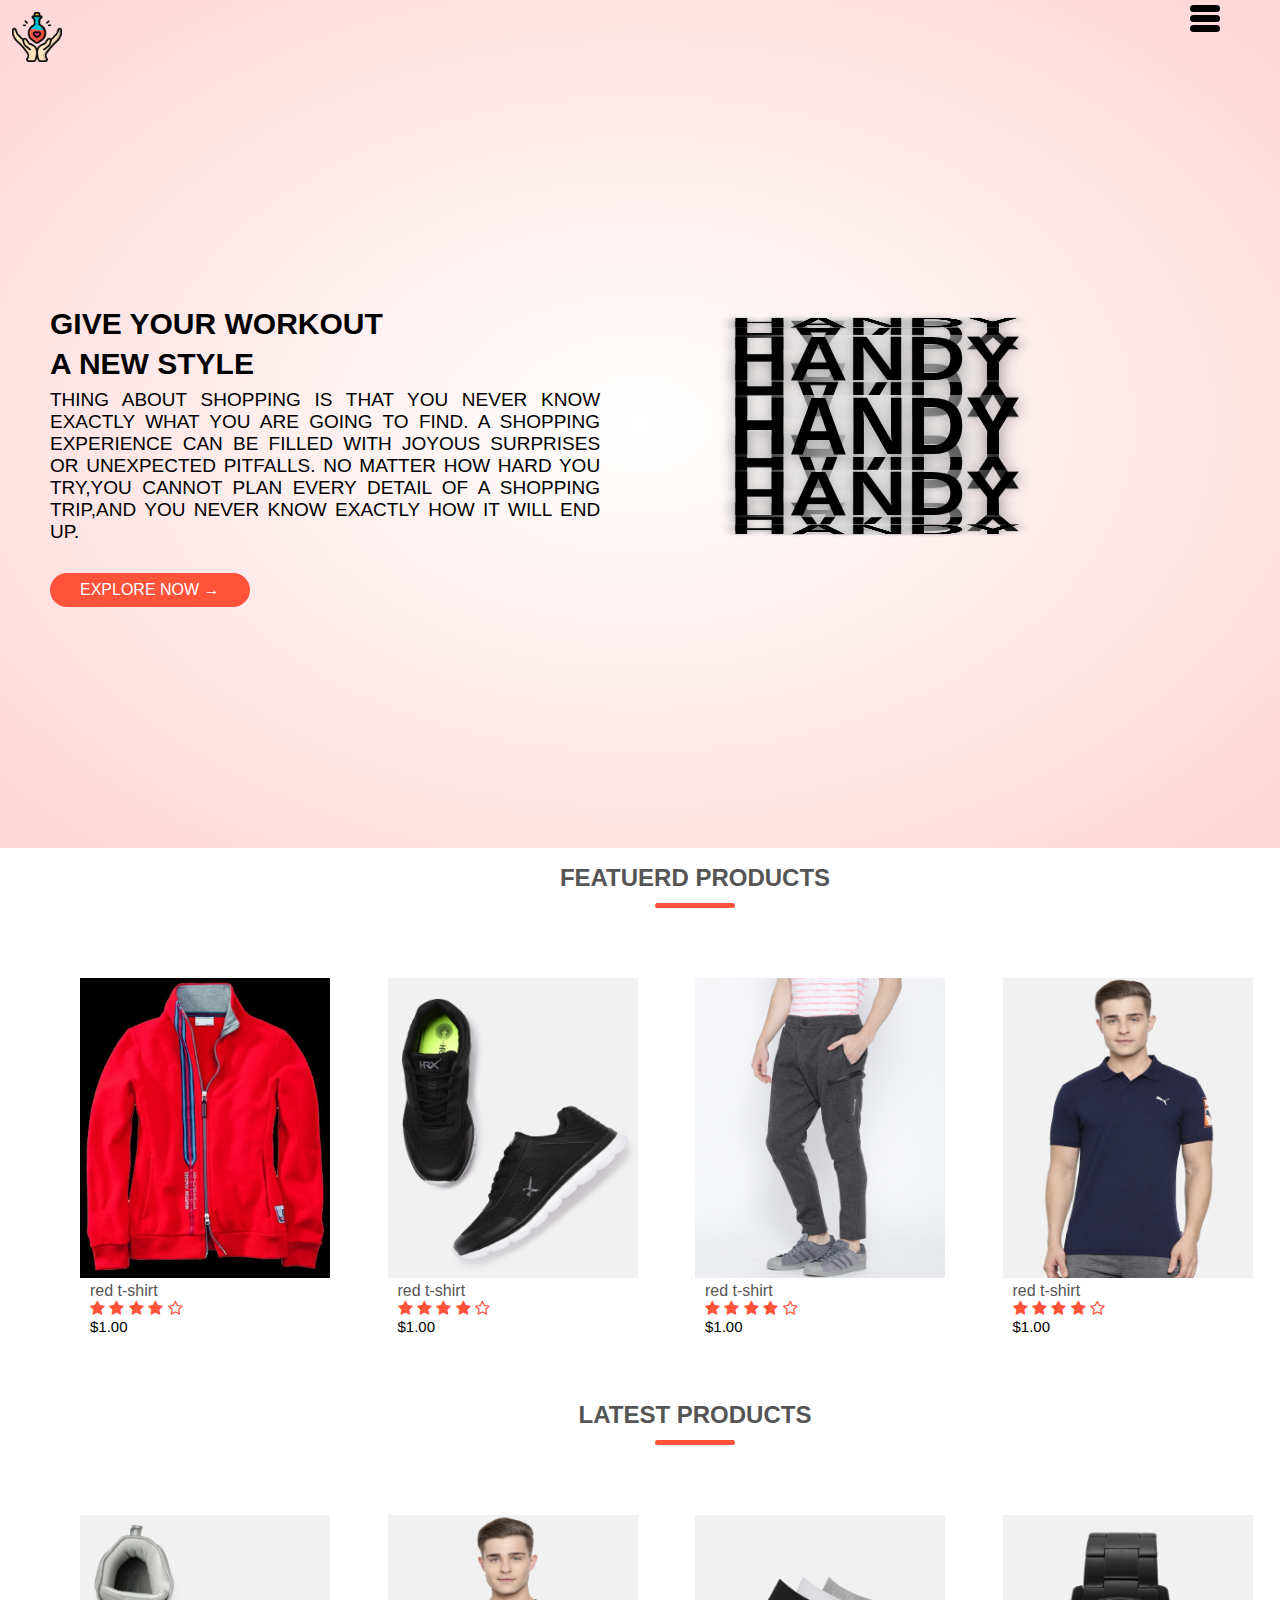
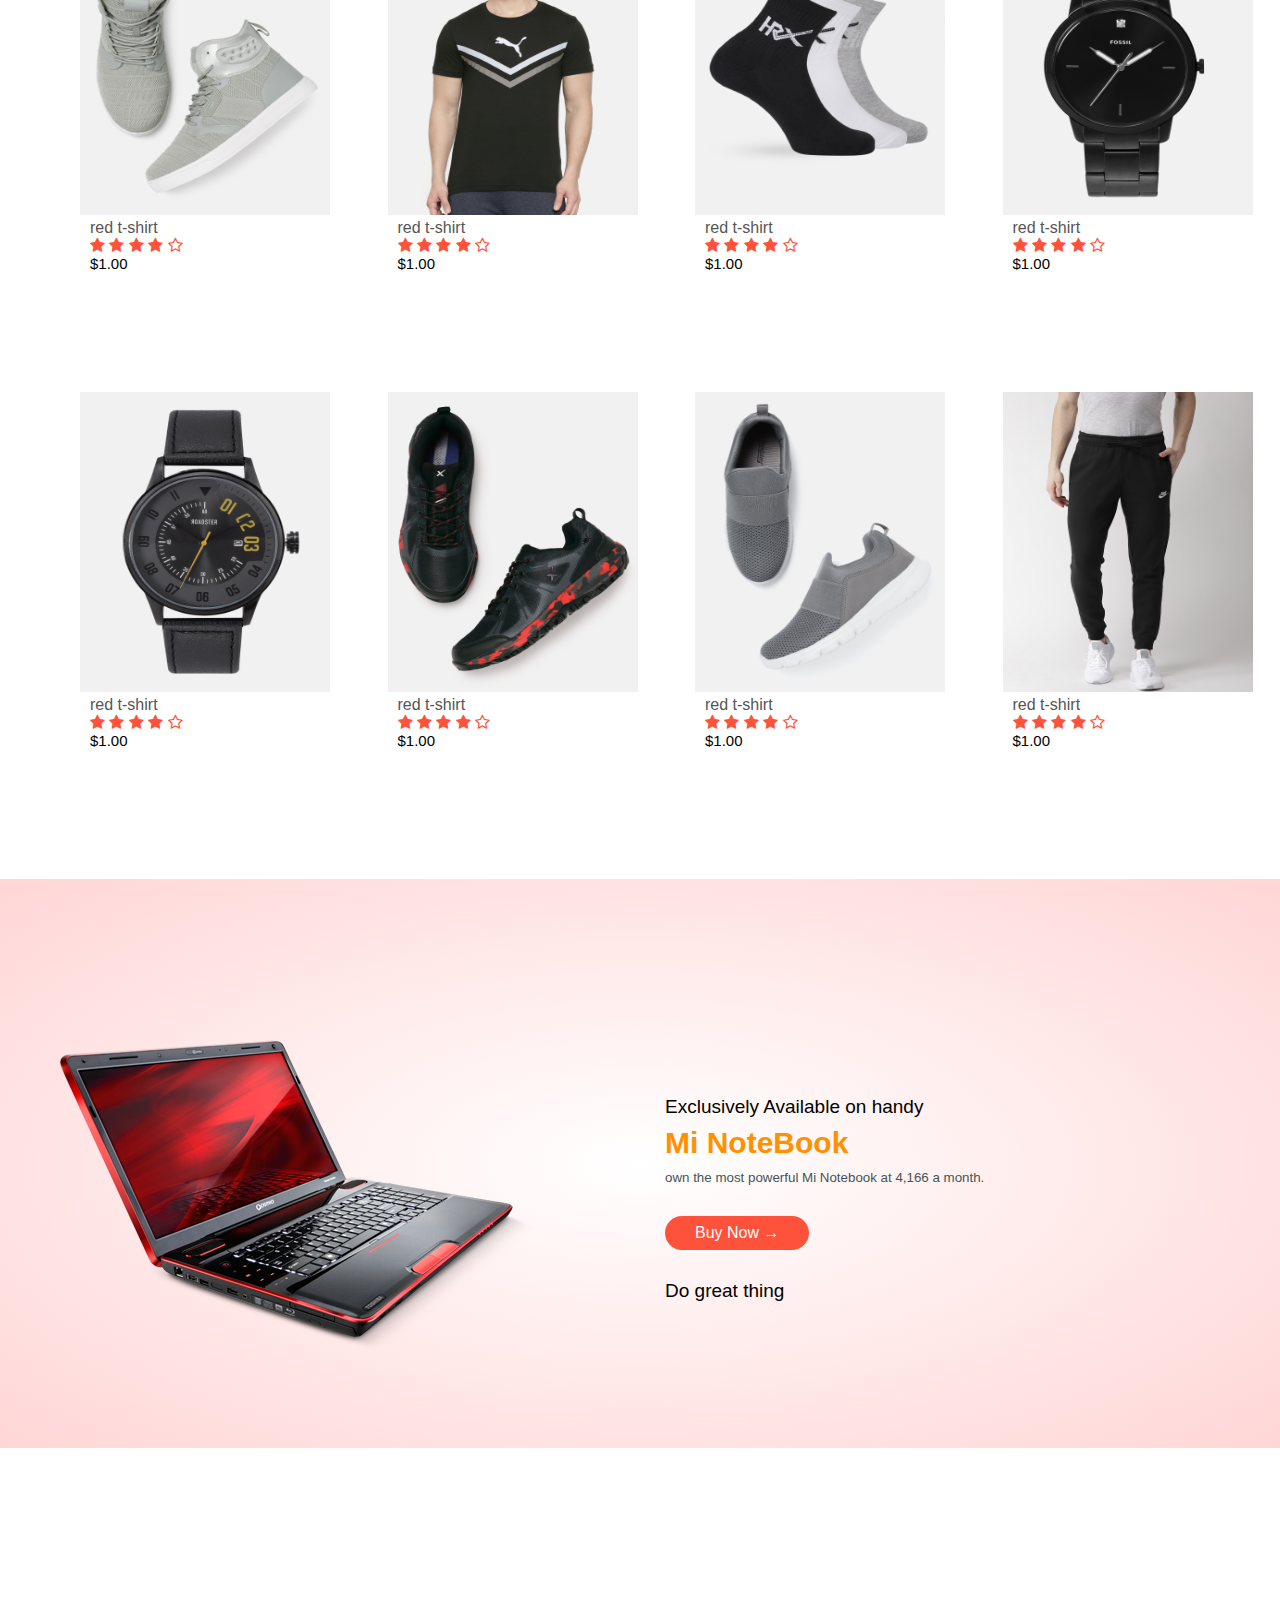
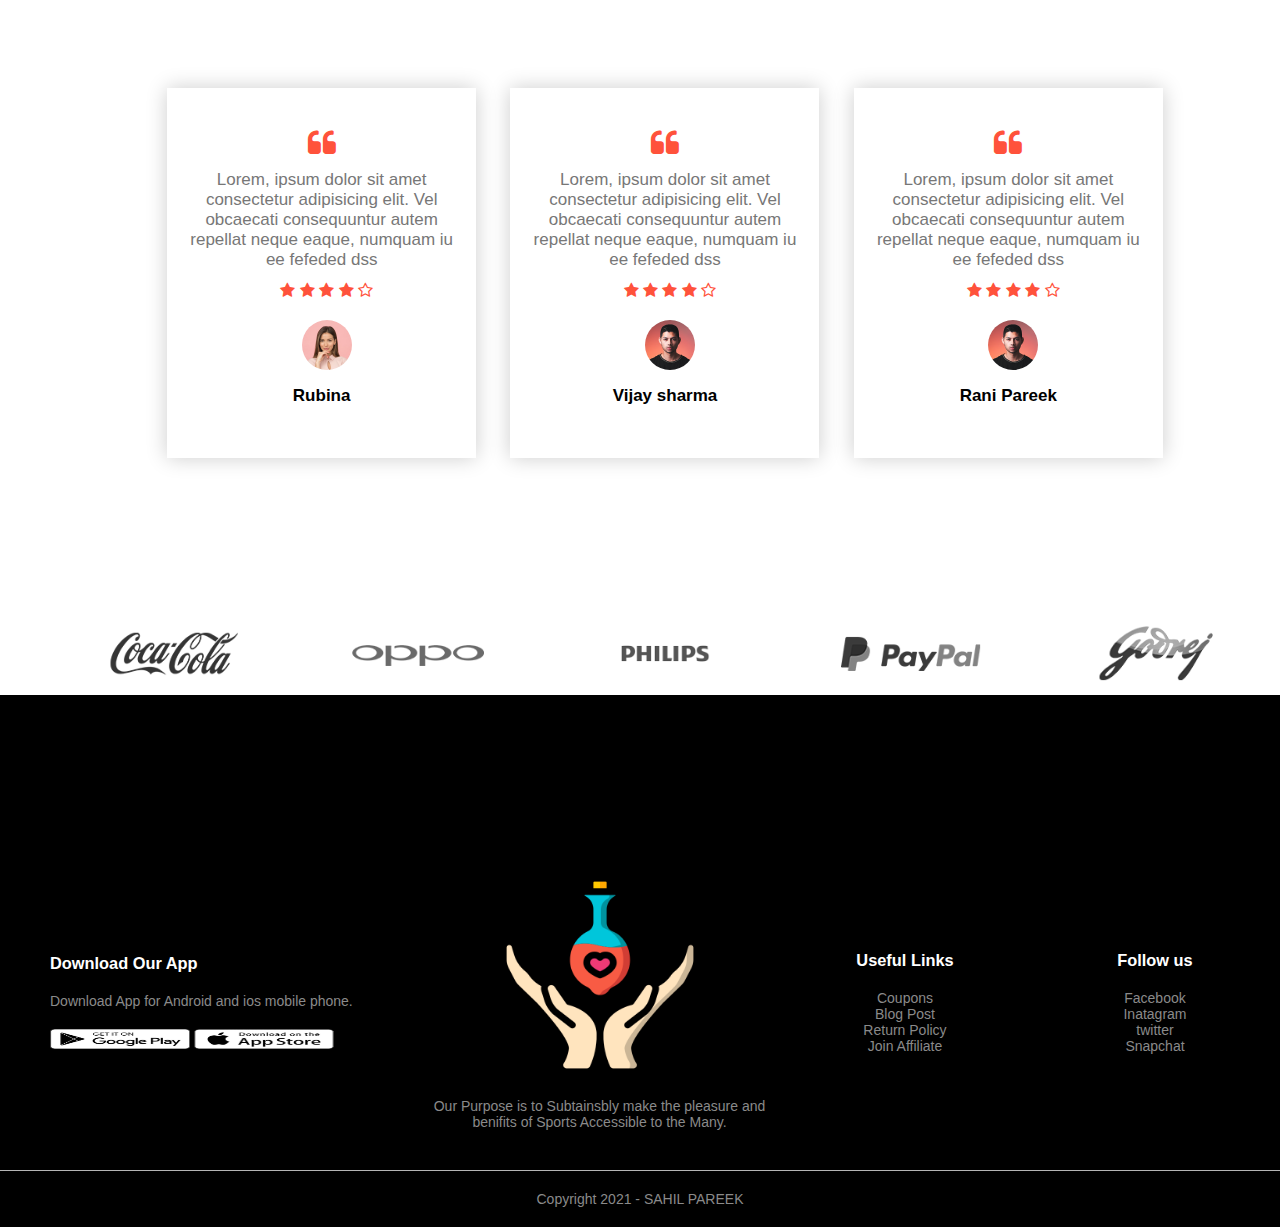
<file: index.html>
<!DOCTYPE html>
<html lang="en">

<head>
  <meta charset="UTF-8">
  <meta name="viewport" content="width=device-width, initial-scale=1.0">
  <title>sopping</title>

  <link rel="stylesheet" href="https://stackpath.bootstrapcdn.com/font-awesome/4.7.0/css/font-awesome.min.css"
    integrity="sha384-wvfXpqpZZVQGK6TAh5PVlGOfQNHSoD2xbE+QkPxCAFlNEevoEH3Sl0sibVcOQVnN" crossorigin="anonymous">

  <link rel="stylesheet" href="css/html.css">
</head>

<body>


  <!-- container open--->

  <div class="container">

    <div class="logo">
      <a href="first.html"> <img src="img/potion.png" alt=""></a>
    </div>

    <!---humburger-->
    <input id="menu" type="checkbox">
    <label for="menu"></label>
    <!-- menu bar--->
    <div id="ram">
      <ul class="rrr">
        <li> <a href="first.html">HOME</a></li>
        <li> <a href="products.html">PRODUCTS</a></li>
        <li> <a href="">ABOUT</a></li>
        <li> <a href="contact.html">CONTACT</a></li>
        <li> <a href="account-2.html">ACCOUNT</a></li>
        <li> <a href="carp.html"><img src="img/cart.png" alt="" height="35px" width="35px"></a></li>
      </ul>
    </div>


    <!--paragraph--->
    <div class="row">

      <div class="col-2">
        <h1>GIVE YOUR WORKOUT <br> A NEW STYLE</h1>
        <p> THING ABOUT SHOPPING IS THAT YOU NEVER KNOW EXACTLY WHAT YOU ARE GOING TO FIND.
          A SHOPPING EXPERIENCE CAN BE FILLED WITH JOYOUS SURPRISES OR UNEXPECTED PITFALLS.
          NO MATTER HOW HARD YOU TRY,YOU CANNOT PLAN EVERY DETAIL OF A SHOPPING TRIP,AND
          YOU NEVER KNOW EXACTLY HOW IT WILL END UP.
        </p>
        <a href="" class="btn aap">EXPLORE NOW &#8594;</a>
      </div>
      <div class="col-2">




        <!--webname--->
        <div class="webname">
          <div class="nameweb">
            <span style="--i:1">HANDY</span>
            <span style="--i:2">HANDY</span>
            <span style="--i:3">HANDY</span>
            <span style="--i:4">HANDY</span>
            <span style="--i:5">HANDY</span>
            <span style="--i:6">HANDY</span>
            <span style="--i:7">HANDY</span>
            <span style="--i:8">HANDY</span>
            <span style="--i:9">HANDY</span>
          </div>
        </div>

        <!--social media--->
        <div class="social">
          <a href=""><i class="fa fa-linkedin" aria-hidden="true"></i> </a>
          <a href=""><i class="fa fa-instagram" aria-hidden="true"></i> </a>
          <a href=""><i class="fa fa-facebook" aria-hidden="true"></i> </a>
          <a href=""> <i class="fa fa-github" aria-hidden="true"></i></a>
          <a href=""> <i class="fa fa-twitter" aria-hidden="true"></i></a>
        </div>

      </div>
    </div>
  </div>

  <!-------featured categories---------
  <div class="categories">
    <div class="small-container">
      <div class="col-3">
        <img src="img/category-3.jpg" alt="">
      </div>
      <div class="col-3">
        <img src="img/buy-1.jpg" alt="">
      </div>
      <div class="col-3">
        <img src="img/buy-2.jpg" alt="">
      </div>
    </div>
  </div>--------->





  <!-------featured product---------->
  <div class="smal-container">
    <h2 class="title">FEATUERD PRODUCTS</h2>
    <div class="row">

      <div class="col-4">
        <a href="details.html"><img src="img/aaa.jpg" alt=""></a>
        <h4>red t-shirt</h4>
        <div class="rating">
          <i class="fa fa-star" aria-hidden="true"></i>
          <i class="fa fa-star" aria-hidden="true"></i>
          <i class="fa fa-star" aria-hidden="true"></i>
          <i class="fa fa-star" aria-hidden="true"></i>
          <i class="fa fa-star-o" aria-hidden="true"></i>
        </div>
        <p>$1.00</p>
      </div>
      <div class="col-4">
        <img src="img/product-2.jpg" alt="">
        <h4>red t-shirt</h4>
        <div class="rating">
          <i class="fa fa-star" aria-hidden="true"></i>
          <i class="fa fa-star" aria-hidden="true"></i>
          <i class="fa fa-star" aria-hidden="true"></i>
          <i class="fa fa-star" aria-hidden="true"></i>
          <i class="fa fa-star-o" aria-hidden="true"></i>
        </div>
        <p>$1.00</p>
      </div>
      <div class="col-4">
        <img src="img/product-3.jpg" alt="">
        <h4>red t-shirt</h4>
        <div class="rating">
          <i class="fa fa-star" aria-hidden="true"></i>
          <i class="fa fa-star" aria-hidden="true"></i>
          <i class="fa fa-star" aria-hidden="true"></i>
          <i class="fa fa-star" aria-hidden="true"></i>
          <i class="fa fa-star-o" aria-hidden="true"></i>
        </div>
        <p>$1.00</p>
      </div>
      <div class="col-4">
        <img src="img/product-4.jpg" alt="">
        <h4>red t-shirt</h4>
        <div class="rating">
          <i class="fa fa-star" aria-hidden="true"></i>
          <i class="fa fa-star" aria-hidden="true"></i>
          <i class="fa fa-star" aria-hidden="true"></i>
          <i class="fa fa-star" aria-hidden="true"></i>
          <i class="fa fa-star-o" aria-hidden="true"></i>
        </div>
        <p>$1.00</p>
      </div>

    </div>

    <!-- LATEST PRODUCTS--->

    <h2 class="title">LATEST PRODUCTS</h2>
    <div class="row">

      <div class="col-4">
        <img src="img/product-5.jpg" alt="">
        <h4>red t-shirt</h4>
        <div class="rating">
          <i class="fa fa-star" aria-hidden="true"></i>
          <i class="fa fa-star" aria-hidden="true"></i>
          <i class="fa fa-star" aria-hidden="true"></i>
          <i class="fa fa-star" aria-hidden="true"></i>
          <i class="fa fa-star-o" aria-hidden="true"></i>
        </div>
        <p>$1.00</p>
      </div>
      <div class="col-4">
        <img src="img/product-6.jpg" alt="">
        <h4>red t-shirt</h4>
        <div class="rating">
          <i class="fa fa-star" aria-hidden="true"></i>
          <i class="fa fa-star" aria-hidden="true"></i>
          <i class="fa fa-star" aria-hidden="true"></i>
          <i class="fa fa-star" aria-hidden="true"></i>
          <i class="fa fa-star-o" aria-hidden="true"></i>
        </div>
        <p>$1.00</p>
      </div>
      <div class="col-4">
        <img src="img/product-7.jpg" alt="">
        <h4>red t-shirt</h4>
        <div class="rating">
          <i class="fa fa-star" aria-hidden="true"></i>
          <i class="fa fa-star" aria-hidden="true"></i>
          <i class="fa fa-star" aria-hidden="true"></i>
          <i class="fa fa-star" aria-hidden="true"></i>
          <i class="fa fa-star-o" aria-hidden="true"></i>
        </div>
        <p>$1.00</p>
      </div>
      <div class="col-4">
        <img src="img/product-8.jpg" alt="">
        <h4>red t-shirt</h4>
        <div class="rating">
          <i class="fa fa-star" aria-hidden="true"></i>
          <i class="fa fa-star" aria-hidden="true"></i>
          <i class="fa fa-star" aria-hidden="true"></i>
          <i class="fa fa-star" aria-hidden="true"></i>
          <i class="fa fa-star-o" aria-hidden="true"></i>
        </div>
        <p>$1.00</p>
      </div>

    </div>


    <div class="row">

      <div class="col-4">
        <img src="img/product-9.jpg" alt="">
        <h4>red t-shirt</h4>
        <div class="rating">
          <i class="fa fa-star" aria-hidden="true"></i>
          <i class="fa fa-star" aria-hidden="true"></i>
          <i class="fa fa-star" aria-hidden="true"></i>
          <i class="fa fa-star" aria-hidden="true"></i>
          <i class="fa fa-star-o" aria-hidden="true"></i>
        </div>
        <p>$1.00</p>
      </div>
      <div class="col-4">
        <img src="img/product-10.jpg" alt="">
        <h4>red t-shirt</h4>
        <div class="rating">
          <i class="fa fa-star" aria-hidden="true"></i>
          <i class="fa fa-star" aria-hidden="true"></i>
          <i class="fa fa-star" aria-hidden="true"></i>
          <i class="fa fa-star" aria-hidden="true"></i>
          <i class="fa fa-star-o" aria-hidden="true"></i>
        </div>
        <p>$1.00</p>
      </div>
      <div class="col-4">
        <img src="img/product-11.jpg" alt="">
        <h4>red t-shirt</h4>
        <div class="rating">
          <i class="fa fa-star" aria-hidden="true"></i>
          <i class="fa fa-star" aria-hidden="true"></i>
          <i class="fa fa-star" aria-hidden="true"></i>
          <i class="fa fa-star" aria-hidden="true"></i>
          <i class="fa fa-star-o" aria-hidden="true"></i>
        </div>
        <p>$1.00</p>
      </div>
      <div class="col-4">
        <img src="img/product-12.jpg" alt="">
        <h4>red t-shirt</h4>
        <div class="rating">
          <i class="fa fa-star" aria-hidden="true"></i>
          <i class="fa fa-star" aria-hidden="true"></i>
          <i class="fa fa-star" aria-hidden="true"></i>
          <i class="fa fa-star" aria-hidden="true"></i>
          <i class="fa fa-star-o" aria-hidden="true"></i>
        </div>
        <p>$1.00</p>
      </div>

    </div>
  </div>

  <!------OFFER-->

  <div class="offer">
    <div class="small-conainer">
      <div class="row">
        <div class="col-2">
          <img src="img/laptop-png-6765.png" alt="">
        </div>
        <div class="col-2 ss">
          <p> Exclusively Available on handy</p>
          <h1>Mi NoteBook</h1>
          <small>own the most powerful Mi Notebook at 4,166 a month.
            <br>
          </small>
          <a href="" class="btn">Buy Now &#8594</a>
          <p>Do great thing</p>
        </div>
      </div>
    </div>
  </div>


  <!------testimonial-->

  <div class="testimonial">
    <div class="small-container dds">
      <div class="row">
        <div class="col-3">
          <i class="fa fa-quote-left" aria-hidden="true"></i>
          <p>Lorem, ipsum dolor sit amet consectetur adipisicing elit.
            Vel obcaecati consequuntur autem repellat neque eaque, numquam iu ee fefeded dss</p>
          <div class="rating">
            <i class="fa fa-star" aria-hidden="true"></i>
            <i class="fa fa-star" aria-hidden="true"></i>
            <i class="fa fa-star" aria-hidden="true"></i>
            <i class="fa fa-star" aria-hidden="true"></i>
            <i class="fa fa-star-o" aria-hidden="true"></i>
          </div>
          <img src="img/user-3.png" alt="">
          <p class="po">Rubina </p>
        </div>
        <div class="col-3">
          <i class="fa fa-quote-left" aria-hidden="true"></i>
          <p>Lorem, ipsum dolor sit amet consectetur adipisicing elit.
            Vel obcaecati consequuntur autem repellat neque eaque, numquam iu ee fefeded dss</p>
          <div class="rating">
            <i class="fa fa-star" aria-hidden="true"></i>
            <i class="fa fa-star" aria-hidden="true"></i>
            <i class="fa fa-star" aria-hidden="true"></i>
            <i class="fa fa-star" aria-hidden="true"></i>
            <i class="fa fa-star-o" aria-hidden="true"></i>
          </div>
          <img src="img/user-2.png" alt="">
          <p class="po">Vijay sharma</p>
        </div>

        <div class="col-3">
          <i class="fa fa-quote-left" aria-hidden="true"></i>
          <p>Lorem, ipsum dolor sit amet consectetur adipisicing elit.
            Vel obcaecati consequuntur autem repellat neque eaque, numquam iu ee fefeded dss</p>
          <div class="rating">
            <i class="fa fa-star" aria-hidden="true"></i>
            <i class="fa fa-star" aria-hidden="true"></i>
            <i class="fa fa-star" aria-hidden="true"></i>
            <i class="fa fa-star" aria-hidden="true"></i>
            <i class="fa fa-star-o" aria-hidden="true"></i>
          </div>
          <img src="img/user-2.png" alt="">
          <p class="po">Rani Pareek</p>
        </div>
      </div>

    </div>
  </div>

  <!---------brands------>

  <div class="brands">
    <div class="smal-container">
      <div class="row">
        <div class="col-6">
          <img src="img/logo-coca-cola.png" alt="">
        </div>
        <div class="col-6">
          <img src="img/logo-oppo.png" alt="">
        </div>
        <div class="col-6">
          <img src="img/logo-philips.png" alt="">
        </div>
        <div class="col-6">
          <img src="img/logo-paypal.png" alt="">
        </div>
        <div class="col-6">
          <img src="img/logo-godrej.png" alt="">
        </div>


      </div>
    </div>
  </div>

  <!-----------footer------->

  <div class="footer">
    <div class="conainer">
      <div class="row">
        <div class="col-7">
          <h3>Download Our App</h3>
          <p>Download App for Android and ios mobile phone.</p>
          <div class="app">
            <img src="img/play-store.png" alt="">
            <img src="img/app-store.png" alt="">
          </div>
        </div>
        <div class="col-8">
          <img src="img/potion.png" alt="">
          <p>Our Purpose is to Subtainsbly make the pleasure and benifits of Sports Accessible to
            the Many.
          </p>
        </div>
        <div class="col-9">
          <H3>Useful Links</H3>
          <ul>
            <li> Coupons</li>
            <li>Blog Post</li>
            <li>Return Policy</li>
            <li>Join Affiliate</li>
          </ul>
        </div>
        <div class="col-0">
          <H3>Follow us</H3>
          <ul>
            <li>Facebook</li>
            <li>Inatagram</li>
            <li>twitter</li>
            <li>Snapchat</li>
          </ul>
        </div>

      </div>
      <hr>
      <p class="copy">Copyright 2021 - SAHIL PAREEK</p>
    </div>
  </div>


  <script>
    $(document).ready(function () {
      $('#adaptive').lightSlider({
        adaptiveHeight: true,
        auto: true,
        item: 1,
        slideMargin: 0,
        loop: true
      });
    });
  </script>


</body>

</html>
</file>
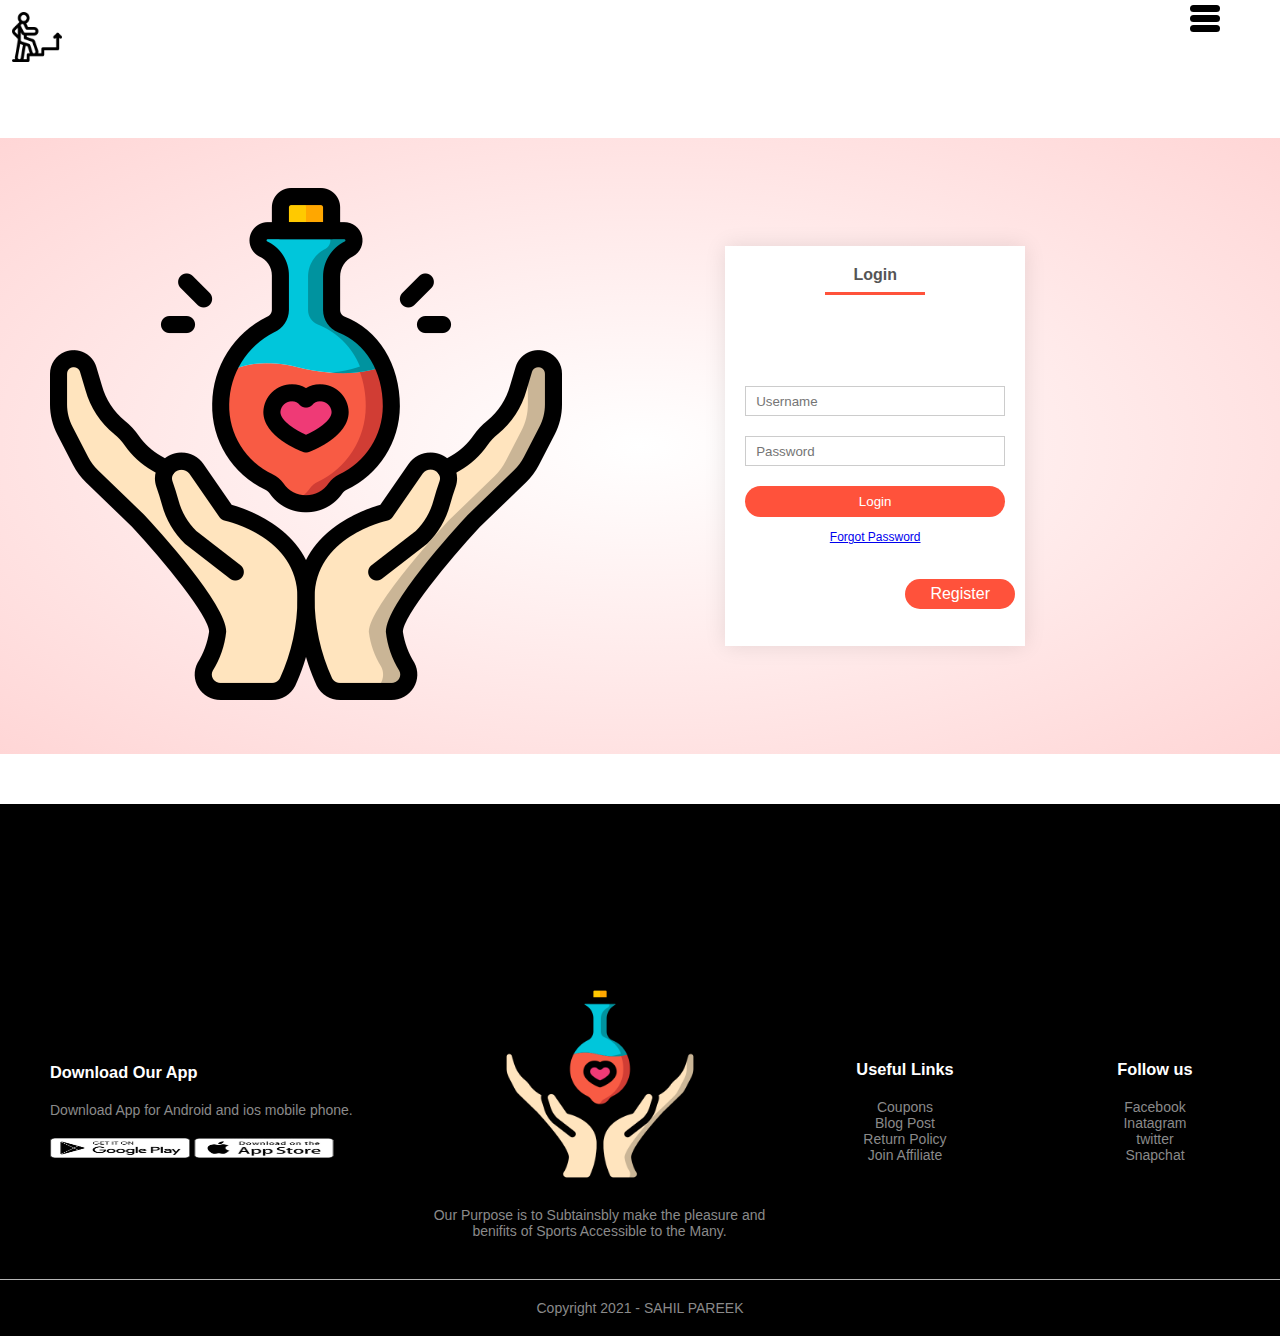
<file: account-1.html>
<!DOCTYPE html>
<html lang="en">

<head>
    <meta charset=" UTF-8">
    <meta name="viewport" content="width=device-width, initial-scale=1.0">
    <title> aol</title>
    <link rel="stylesheet" href="https://stackpath.bootstrapcdn.com/font-awesome/4.7.0/css/font-awesome.min.css"
        integrity="sha384-wvfXpqpZZVQGK6TAh5PVlGOfQNHSoD2xbE+QkPxCAFlNEevoEH3Sl0sibVcOQVnN" crossorigin="anonymous">
    <link rel="stylesheet" href="css/html.css">
</head>

<body>

    <div class="logo">
        <a href="first.html"> <img src="img/success.png" alt=""></a>
    </div>

    <input id="menu" type="checkbox">
    <label for="menu"></label>

    <div id="ram">
        <ul class="rrr">
            <li> <a href="first.html">HOME</a></li>
            <li> <a href="products.html">PRODUCTS</a></li>
            <li> <a href="#">ABOUT</a></li>
            <li> <a href="contact.html">CONTACT</a></li>
            <li> <a href="account-2.html">ACCOUNT</a></li>
            <li> <a href="carp.html"><img src="img/cart.png" alt="" height="35px" width="35px"></a></li>
        </ul>
    </div>

    <!---account page-->
    <div class="account-page">
        <div class="container">
            <div class="row">
                <div class="col-2">
                    <img src="img/potion.png" alt="">
                </div>
                <div class="col-2">
                    <div class="form-container">
                        <div class="form-btn">
                            <span>
                                Login
                            </span>

                            <hr id="indicat">
                        </div>
                        <form id="login">
                            <input type="text" placeholder="Username">
                            <input type="password" placeholder="Password">
                            <button type="submit" class="btn">Login</button>
                            <a href="#">Forgot Password</a>
                        </form>
                        <a href="account-2.html" class="btn reee">Register</a>


                    </div>
                </div>
            </div>

        </div>
    </div>

    <!-----------footer------->
    <div class="footer">
        <div class="conainer">
            <div class="row">
                <div class="col-7">
                    <h3>Download Our App</h3>
                    <p>Download App for Android and ios mobile phone.</p>
                    <div class="app">
                        <img src="img/play-store.png" alt="">
                        <img src="img/app-store.png" alt="">
                    </div>
                </div>
                <div class="col-8">
                    <img src="img/potion.png" alt="">
                    <p>Our Purpose is to Subtainsbly make the pleasure and benifits of Sports Accessible to
                        the Many.
                    </p>
                </div>
                <div class="col-9">
                    <H3>Useful Links</H3>
                    <ul>
                        <li> Coupons</li>
                        <li>Blog Post</li>
                        <li>Return Policy</li>
                        <li>Join Affiliate</li>
                    </ul>
                </div>
                <div class="col-0">
                    <H3>Follow us</H3>
                    <ul>
                        <li>Facebook</li>
                        <li>Inatagram</li>
                        <li>twitter</li>
                        <li>Snapchat</li>
                    </ul>
                </div>

            </div>
            <hr>
            <p class="copy">Copyright 2021 - SAHIL PAREEK</p>
        </div>
    </div>



</body>

</html>
</file>
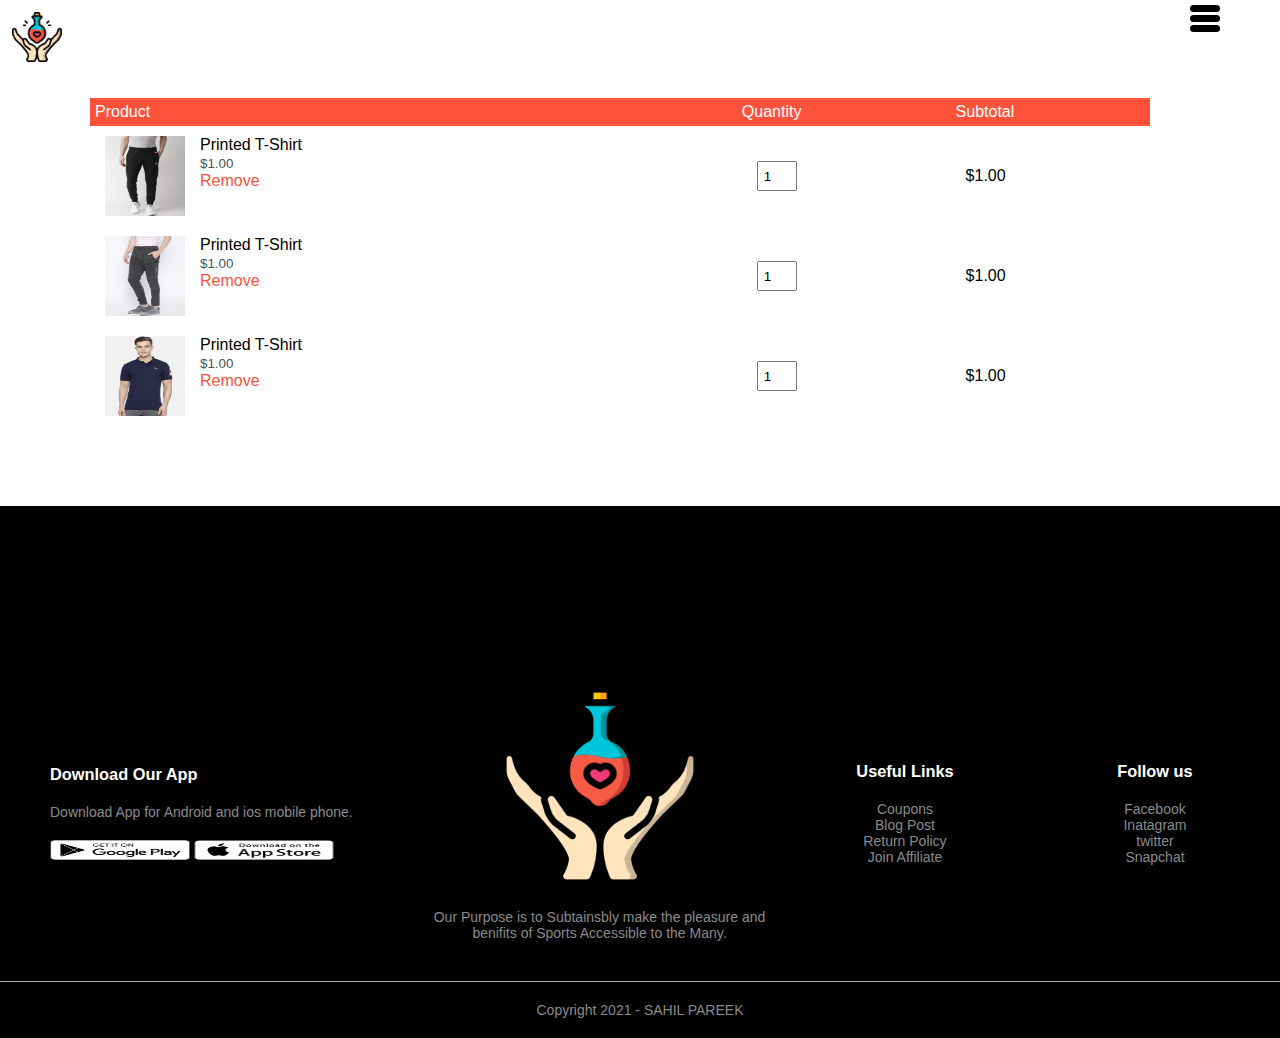
<file: carp.html>
<!DOCTYPE html>
<html lang="en">

<head>
  <meta charset=" UTF-8">
  <meta name="viewport" content="width=device-width, initial-scale=1.0">
  <title> all-pp </title>
  <link rel="stylesheet" href="https://stackpath.bootstrapcdn.com/font-awesome/4.7.0/css/font-awesome.min.css"
    integrity="sha384-wvfXpqpZZVQGK6TAh5PVlGOfQNHSoD2xbE+QkPxCAFlNEevoEH3Sl0sibVcOQVnN" crossorigin="anonymous">
  <link rel="stylesheet" href="css/html.css">
</head>

<body>

  <div class="logo">
    <a href="first.html"> <img src="img/potion.png" alt=""></a>
  </div>

  <input id="menu" type="checkbox">
  <label for="menu"></label>

  <div id="ram">
    <ul class="rrr">
      <li> <a href="first.html">HOME</a></li>
      <li> <a href="products.html">PRODUCTS</a></li>
      <li> <a href="#">ABOUT</a></li>
      <li> <a href="contact.html">CONTACT</a></li>
      <li> <a href="account-2.html">ACCOUNT</a></li>
    </ul>
  </div>
  <!---------card items details-->
  <div class="small-container card-page">
    <table>
      <tr>
        <th> Product</th>
        <th> Quantity</th>
        <th> Subtotal</th>
      </tr>
      <tr>
        <td>
          <div class="card-info">
            <img src="img/product-12.jpg" alt="">
            <div>
              <p> Printed T-Shirt</p>
              <small>$1.00</small> <br>
              <a href="">Remove</a>
            </div>
          </div>
        </td>
        <td> <input type="number" value="1"></td>
        <td>$1.00</td>
      </tr>

      <tr>
        <td>
          <div class="card-info">
            <img src="img/product-3.jpg" alt="">
            <div>
              <p> Printed T-Shirt</p>
              <small>$1.00</small> <br>
              <a href="">Remove</a>
            </div>
          </div>
        </td>
        <td> <input type="number" value="1"></td>
        <td>$1.00</td>
      </tr>

      <tr>
        <td>
          <div class="card-info">
            <img src="img/product-4.jpg" alt="">
            <div>
              <p> Printed T-Shirt</p>
              <small>$1.00</small> <br>
              <a href="">Remove</a>
            </div>
          </div>
        </td>
        <td> <input type="number" value="1"></td>
        <td>$1.00</td>
      </tr>

    </table>
  </div>



  <!-----------footer------->
  <div class="footer">
    <div class="conainer">
      <div class="row">
        <div class="col-7">
          <h3>Download Our App</h3>
          <p>Download App for Android and ios mobile phone.</p>
          <div class="app">
            <img src="img/play-store.png" alt="">
            <img src="img/app-store.png" alt="">
          </div>
        </div>
        <div class="col-8">
          <img src="img/potion.png" alt="">
          <p>Our Purpose is to Subtainsbly make the pleasure and benifits of Sports Accessible to
            the Many.
          </p>
        </div>
        <div class="col-9">
          <H3>Useful Links</H3>
          <ul>
            <li> Coupons</li>
            <li>Blog Post</li>
            <li>Return Policy</li>
            <li>Join Affiliate</li>
          </ul>
        </div>
        <div class="col-0">
          <H3>Follow us</H3>
          <ul>
            <li>Facebook</li>
            <li>Inatagram</li>
            <li>twitter</li>
            <li>Snapchat</li>
          </ul>
        </div>

      </div>
      <hr>
      <p class="copy">Copyright 2021 - SAHIL PAREEK</p>
    </div>
  </div>


</body>

</html>
</file>
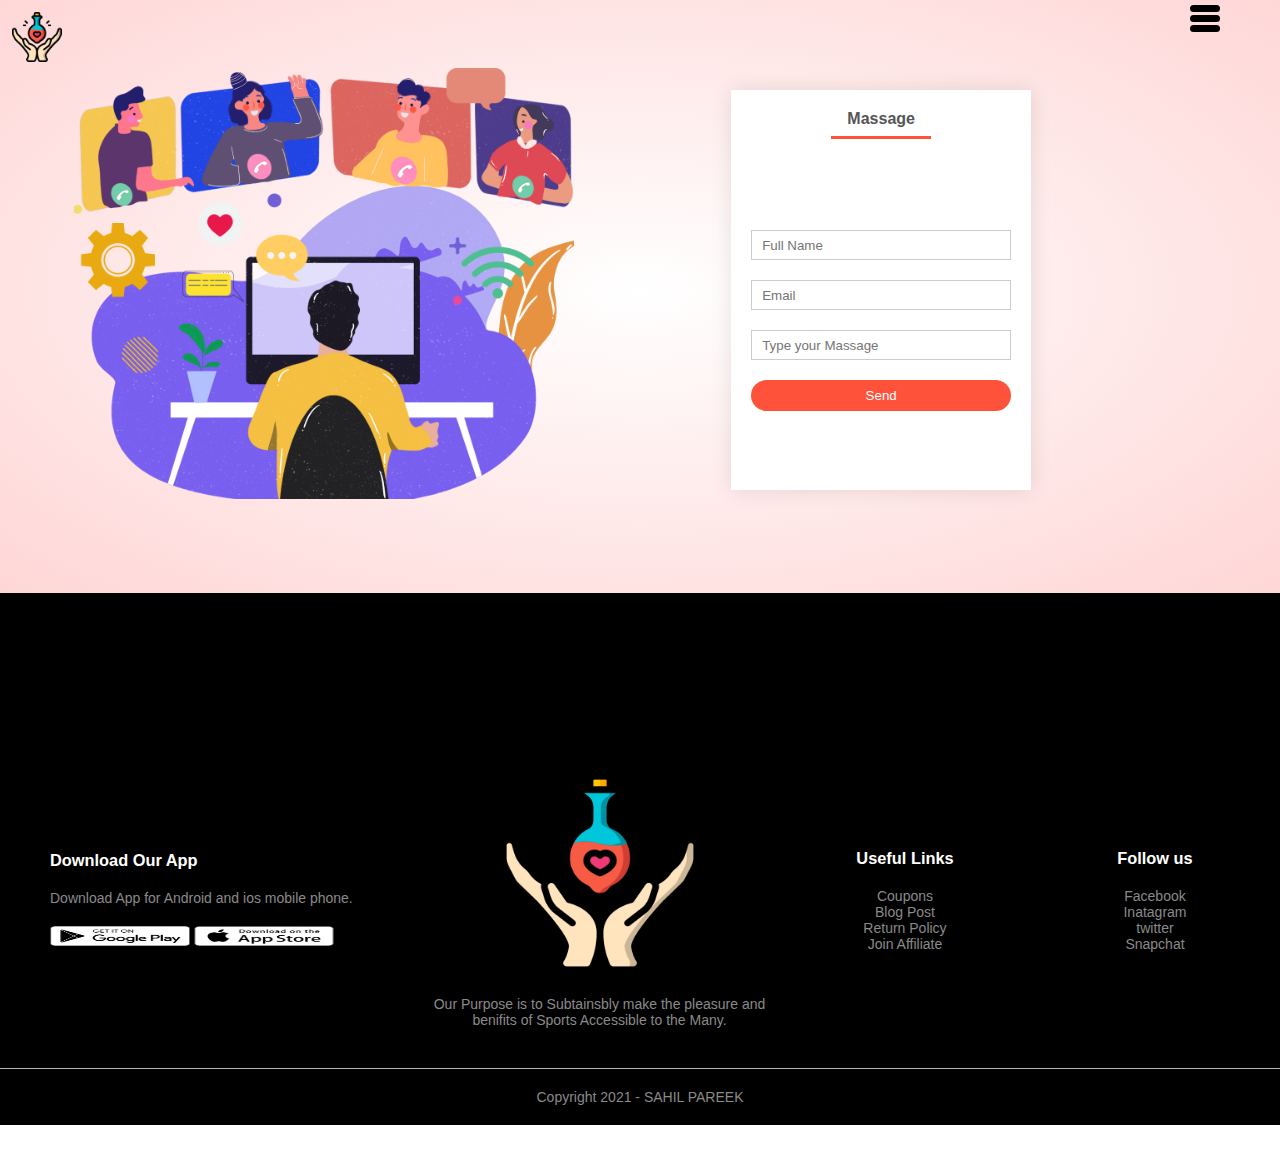
<file: contact.html>
<!DOCTYPE html>
<html lang="en">

<head>
  <meta charset=" UTF-8">
  <meta name="viewport" content="width=device-width, initial-scale=1.0">
  <title> all-ppppp </title>
  <link rel="stylesheet" href="https://stackpath.bootstrapcdn.com/font-awesome/4.7.0/css/font-awesome.min.css"
    integrity="sha384-wvfXpqpZZVQGK6TAh5PVlGOfQNHSoD2xbE+QkPxCAFlNEevoEH3Sl0sibVcOQVnN" crossorigin="anonymous">
  <link rel="stylesheet" href="css/html.css">
</head>

<body>

  <div class="logo">
    <a href="first.html"> <img src="img/potion.png" alt=""></a>
  </div>

  <input id="menu" type="checkbox">
  <label for="menu"></label>

  <div id="ram">
    <ul class="rrr">
      <li> <a href="first.html">HOME</a></li>
      <li> <a href="products.html">PRODUCTS</a></li>
      <li> <a href="#">ABOUT</a></li>
      <li> <a href="#">CONTACT</a></li>
      <li> <a href="account-2.html">ACCOUNT</a></li>
      <li> <a href="carp.html"><img src="img/cart.png" alt="" height="35px" width="35px"></a></li>
    </ul>
  </div>

  <!---account page-->
  <div class="account-page">

    <div class=" contact mww">
      <div class="container">
        <div class="row">
          <div class="col-2 vvvv">
            <img src="img/contact.png" alt="">
          </div>
          <div class="col-2">
            <div class="form-container">
              <div class=" contact">

                <div class="form-btnn">

                  <span>
                    Massage
                  </span>
                  <hr id="indicat">
                </div>

                <form id="send">
                  <input type="text" placeholder="Full Name">
                  <input type="email" placeholder="Email">
                  <input type="text" placeholder="Type your Massage">
                  <button type="submit" class="btn">Send</button>

                </form>
              </div>
            </div>
          </div>

        </div>
      </div>

      <!-----------footer------->
      <div class="footer">
        <div class="conainer">
          <div class="row">
            <div class="col-7">
              <h3>Download Our App</h3>
              <p>Download App for Android and ios mobile phone.</p>
              <div class="app">
                <img src="img/play-store.png" alt="">
                <img src="img/app-store.png" alt="">
              </div>
            </div>
            <div class="col-8">
              <img src="img/potion.png" alt="">
              <p>Our Purpose is to Subtainsbly make the pleasure and benifits of Sports Accessible to
                the Many.
              </p>
            </div>
            <div class="col-9">
              <H3>Useful Links</H3>
              <ul>
                <li> Coupons</li>
                <li>Blog Post</li>
                <li>Return Policy</li>
                <li>Join Affiliate</li>
              </ul>
            </div>
            <div class="col-0">
              <H3>Follow us</H3>
              <ul>
                <li>Facebook</li>
                <li>Inatagram</li>
                <li>twitter</li>
                <li>Snapchat</li>
              </ul>
            </div>

          </div>
          <hr>
          <p class="copy">Copyright 2021 - SAHIL PAREEK</p>
        </div>
      </div>



      </script>

</body>

</html>




<!------  <div class="containr">
        <div class=" contact">
            <div class="col-0">
                <h2>Contact us </h2>
                <p>Lorem ipsum dolor sit amet, consectetur adipisicing elit.
                     Quas magnam 
                     unde vero rem sed doloribus ad nihil accusantium similique soluta, 
                     modi dolore, distinctio iste, <br> adipisci laudantium nam magni tenetur iure!</p>
            </div>
             <div class="col-2">

             </div>
                <div class="col-2">
                    
                </div>
            </div>
        </div>
    </div>--->
</file>
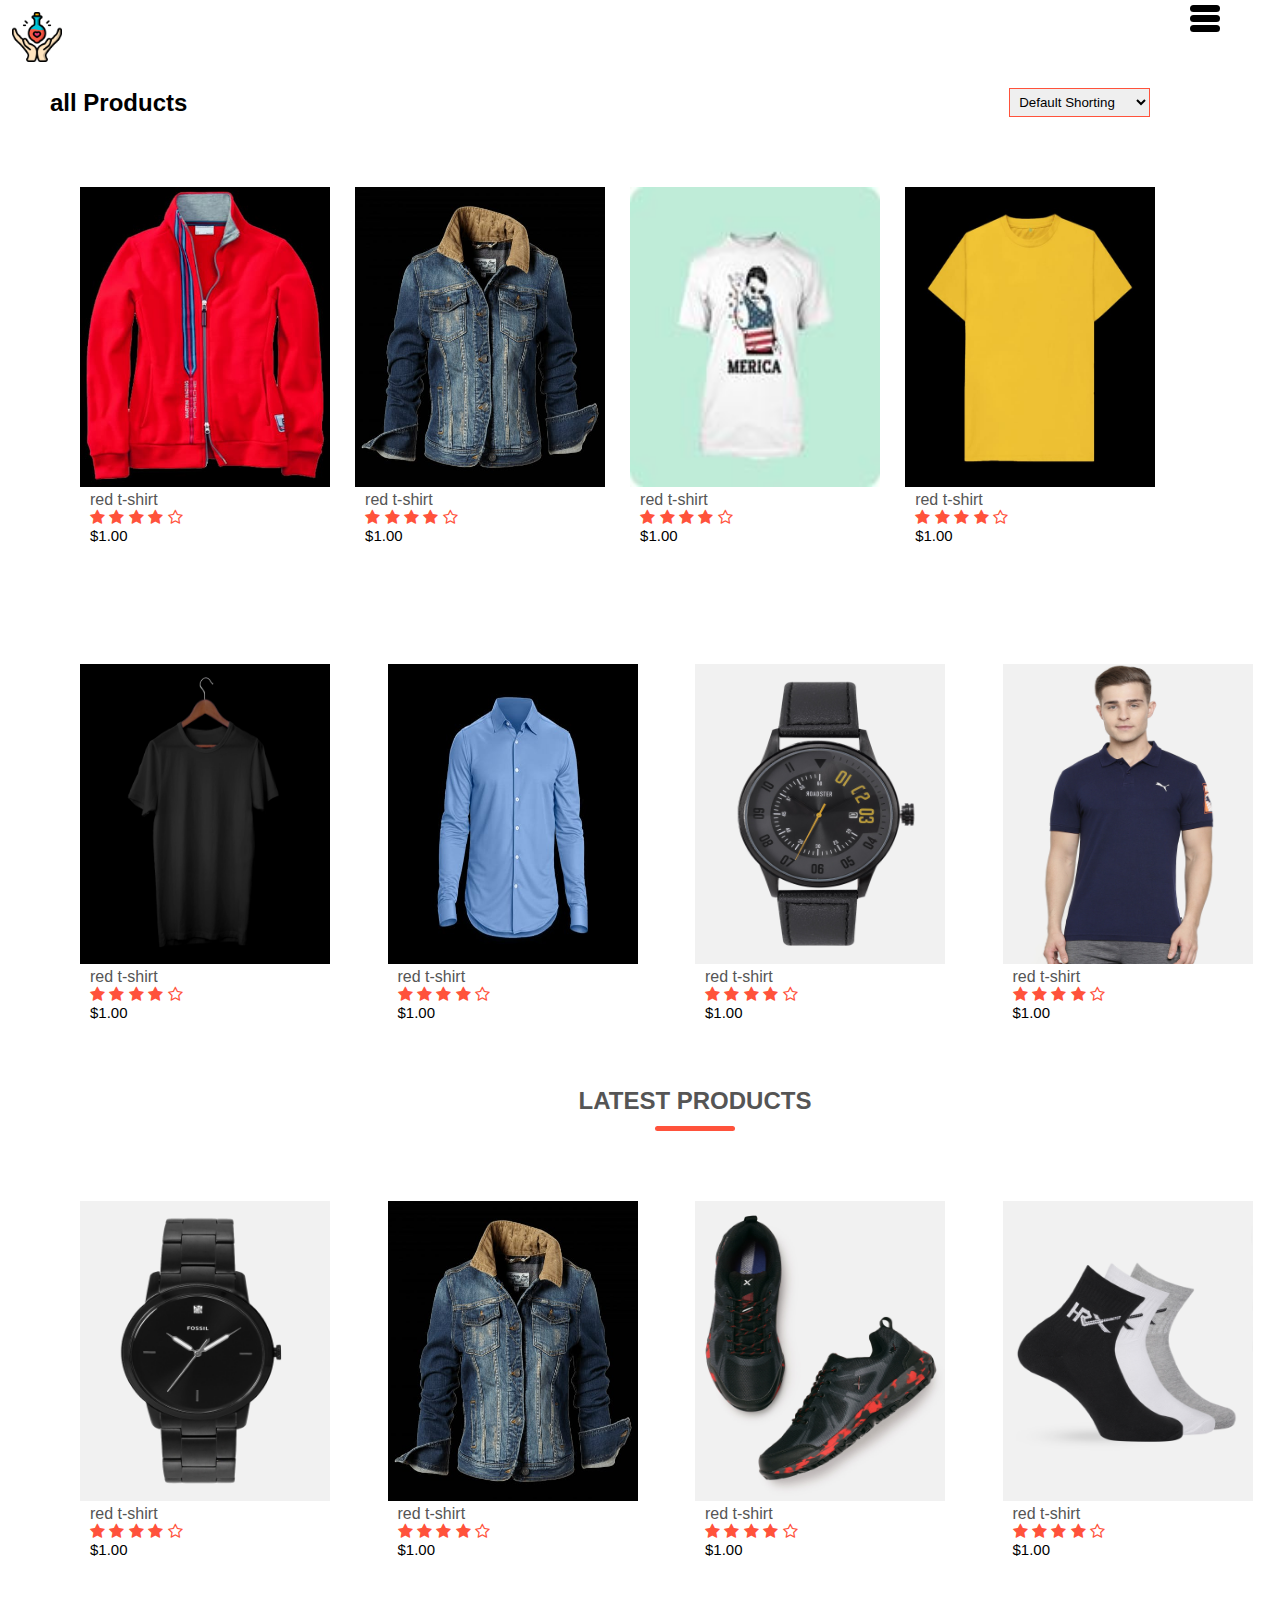
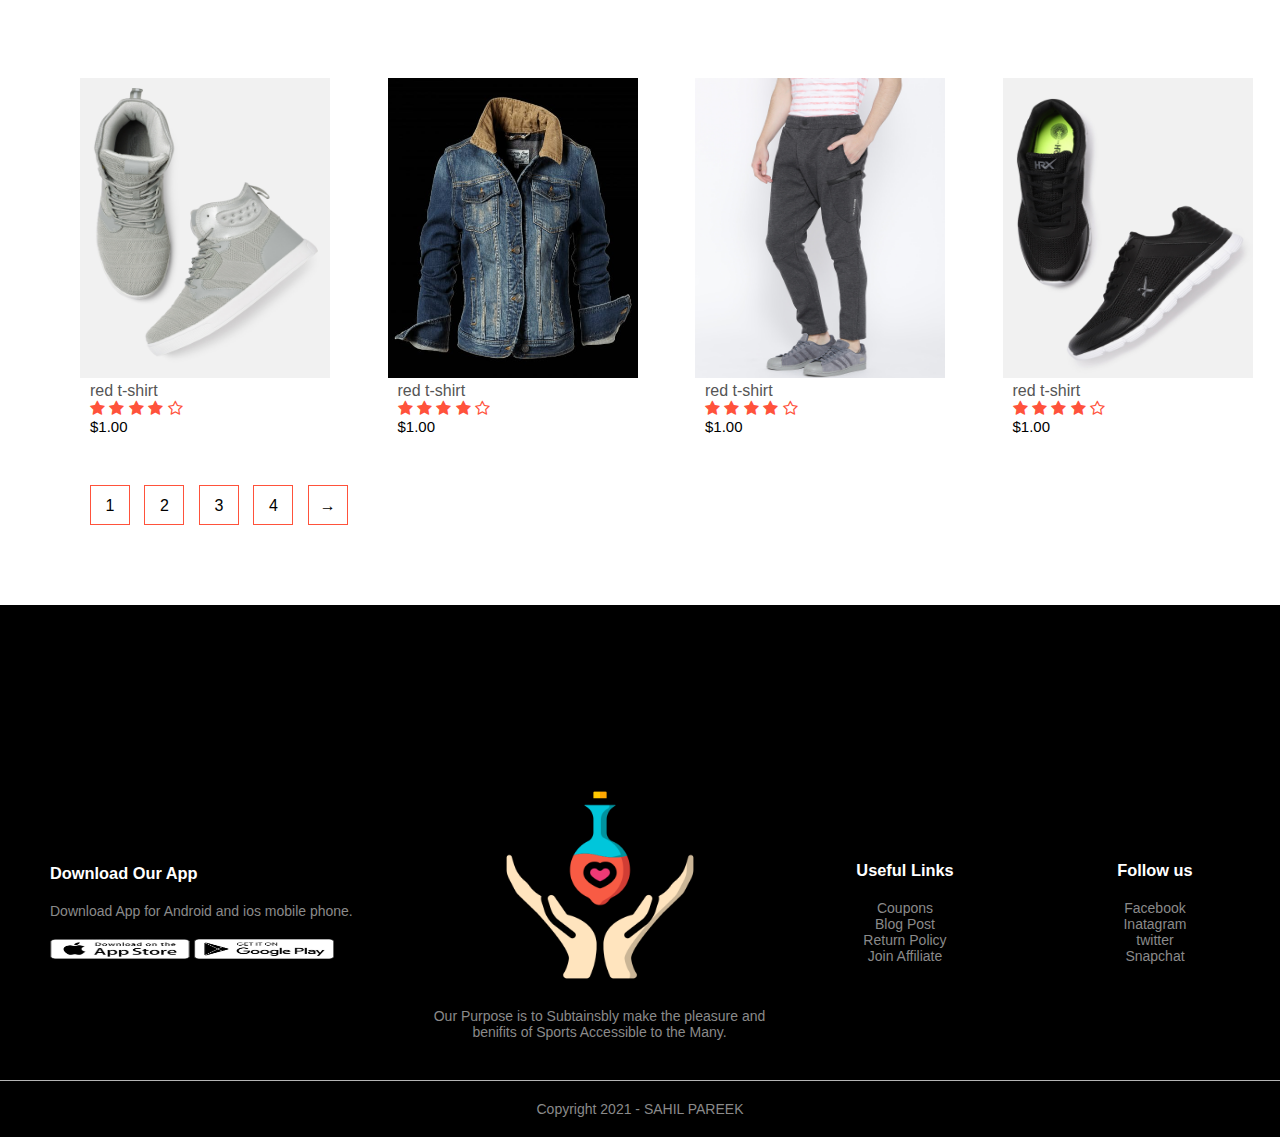
<file: products.html>
<!DOCTYPE html>
<html lang="en">

<head>
  <meta charset=" UTF-8">
  <meta name="viewport" content="width=device-width, initial-scale=1.0">
  <title> all sopping</title>
  <link rel="stylesheet" href="https://stackpath.bootstrapcdn.com/font-awesome/4.7.0/css/font-awesome.min.css"
    integrity="sha384-wvfXpqpZZVQGK6TAh5PVlGOfQNHSoD2xbE+QkPxCAFlNEevoEH3Sl0sibVcOQVnN" crossorigin="anonymous">
  <link rel="stylesheet" href="css/html.css">
</head>

<body>

  <div class="logo">
    <a href="first.html"> <img src="img/potion.png" alt=""></a>
  </div>
  <input id="menu" type="checkbox">
  <label for="menu"></label>

  <div id="ram">
    <ul class="rrr">
      <li> <a href="first.html">HOME</a></li>
      <li> <a href="products.html">PRODUCTS</a></li>
      <li> <a href="#">ABOUT</a></li>
      <li> <a href="contact.html">CONTACT</a></li>
      <li> <a href="account-2.html">ACCOUNT</a></li>
      <li> <a href="carp.html"><img src="img/cart.png" alt="" height="35px" width="35px"></a></li>
    </ul>
  </div>



  <div class="smal-container">
    <div class="row row-2">
      <h2>all Products</h2>
      <select>
        <option>Default Shorting</option>
        <option>short by price</option>
        <option>short by popularity</option>
        <option>short by rating</option>
        <option>short by sale</option>
      </select>
    </div>
    <div class="row">

      <div class="col-4">
        <img src="img/aaa.jpg" alt="">
        <h4>red t-shirt</h4>
        <div class="rating">
          <i class="fa fa-star" aria-hidden="true"></i>
          <i class="fa fa-star" aria-hidden="true"></i>
          <i class="fa fa-star" aria-hidden="true"></i>
          <i class="fa fa-star" aria-hidden="true"></i>
          <i class="fa fa-star-o" aria-hidden="true"></i>
        </div>
        <p>$1.00</p>
      </div>
      <div class="col-4">
        <img src="img/IMG-20210330-WA0013.jpg" alt="">
        <h4>red t-shirt</h4>
        <div class="rating">
          <i class="fa fa-star" aria-hidden="true"></i>
          <i class="fa fa-star" aria-hidden="true"></i>
          <i class="fa fa-star" aria-hidden="true"></i>
          <i class="fa fa-star" aria-hidden="true"></i>
          <i class="fa fa-star-o" aria-hidden="true"></i>
        </div>
        <p>$1.00</p>
      </div>
      <div class="col-4">
        <img src="img/IMG-20210330-WA0014.jpg" alt="">
        <h4>red t-shirt</h4>
        <div class="rating">
          <i class="fa fa-star" aria-hidden="true"></i>
          <i class="fa fa-star" aria-hidden="true"></i>
          <i class="fa fa-star" aria-hidden="true"></i>
          <i class="fa fa-star" aria-hidden="true"></i>
          <i class="fa fa-star-o" aria-hidden="true"></i>
        </div>
        <p>$1.00</p>
      </div>
      <div class="col-4">
        <img src="img/IMG-20210330-WA0015.jpg" alt="">
        <h4>red t-shirt</h4>
        <div class="rating">
          <i class="fa fa-star" aria-hidden="true"></i>
          <i class="fa fa-star" aria-hidden="true"></i>
          <i class="fa fa-star" aria-hidden="true"></i>
          <i class="fa fa-star" aria-hidden="true"></i>
          <i class="fa fa-star-o" aria-hidden="true"></i>
        </div>
        <p>$1.00</p>
      </div>
    </div>
    <div class="row">

      <div class="col-4">
        <img src="img/IMG-20210330-WA0022.jpg" alt="">
        <h4>red t-shirt</h4>
        <div class="rating">
          <i class="fa fa-star" aria-hidden="true"></i>
          <i class="fa fa-star" aria-hidden="true"></i>
          <i class="fa fa-star" aria-hidden="true"></i>
          <i class="fa fa-star" aria-hidden="true"></i>
          <i class="fa fa-star-o" aria-hidden="true"></i>
        </div>
        <p>$1.00</p>
      </div>
      <div class="col-4">
        <img src="img/IMG-20210330-WA0021.jpg" alt="">
        <h4>red t-shirt</h4>
        <div class="rating">
          <i class="fa fa-star" aria-hidden="true"></i>
          <i class="fa fa-star" aria-hidden="true"></i>
          <i class="fa fa-star" aria-hidden="true"></i>
          <i class="fa fa-star" aria-hidden="true"></i>
          <i class="fa fa-star-o" aria-hidden="true"></i>
        </div>
        <p>$1.00</p>
      </div>
      <div class="col-4">
        <img src="img/product-9.jpg" alt="">
        <h4>red t-shirt</h4>
        <div class="rating">
          <i class="fa fa-star" aria-hidden="true"></i>
          <i class="fa fa-star" aria-hidden="true"></i>
          <i class="fa fa-star" aria-hidden="true"></i>
          <i class="fa fa-star" aria-hidden="true"></i>
          <i class="fa fa-star-o" aria-hidden="true"></i>
        </div>
        <p>$1.00</p>
      </div>
      <div class="col-4">
        <img src="img/product-4.jpg" alt="">
        <h4>red t-shirt</h4>
        <div class="rating">
          <i class="fa fa-star" aria-hidden="true"></i>
          <i class="fa fa-star" aria-hidden="true"></i>
          <i class="fa fa-star" aria-hidden="true"></i>
          <i class="fa fa-star" aria-hidden="true"></i>
          <i class="fa fa-star-o" aria-hidden="true"></i>
        </div>
        <p>$1.00</p>
      </div>
    </div>
  </div>






  <h2 class="title">LATEST PRODUCTS</h2>
  <div class="row">

    <div class="col-4">
      <img src="img/product-8.jpg" alt="">
      <h4>red t-shirt</h4>
      <div class="rating">
        <i class="fa fa-star" aria-hidden="true"></i>
        <i class="fa fa-star" aria-hidden="true"></i>
        <i class="fa fa-star" aria-hidden="true"></i>
        <i class="fa fa-star" aria-hidden="true"></i>
        <i class="fa fa-star-o" aria-hidden="true"></i>
      </div>
      <p>$1.00</p>
    </div>
    <div class="col-4">
      <img src="img/IMG-20210330-WA0013.jpg" alt="">
      <h4>red t-shirt</h4>
      <div class="rating">
        <i class="fa fa-star" aria-hidden="true"></i>
        <i class="fa fa-star" aria-hidden="true"></i>
        <i class="fa fa-star" aria-hidden="true"></i>
        <i class="fa fa-star" aria-hidden="true"></i>
        <i class="fa fa-star-o" aria-hidden="true"></i>
      </div>
      <p>$1.00</p>
    </div>
    <div class="col-4">
      <img src="img/product-10.jpg" alt="">
      <h4>red t-shirt</h4>
      <div class="rating">
        <i class="fa fa-star" aria-hidden="true"></i>
        <i class="fa fa-star" aria-hidden="true"></i>
        <i class="fa fa-star" aria-hidden="true"></i>
        <i class="fa fa-star" aria-hidden="true"></i>
        <i class="fa fa-star-o" aria-hidden="true"></i>
      </div>
      <p>$1.00</p>
    </div>
    <div class="col-4">
      <img src="img/product-7.jpg" alt="">
      <h4>red t-shirt</h4>
      <div class="rating">
        <i class="fa fa-star" aria-hidden="true"></i>
        <i class="fa fa-star" aria-hidden="true"></i>
        <i class="fa fa-star" aria-hidden="true"></i>
        <i class="fa fa-star" aria-hidden="true"></i>
        <i class="fa fa-star-o" aria-hidden="true"></i>
      </div>
      <p>$1.00</p>
    </div>

  </div>


  <div class="row">

    <div class="col-4">
      <img src="img/product-5.jpg" alt="">
      <h4>red t-shirt</h4>
      <div class="rating">
        <i class="fa fa-star" aria-hidden="true"></i>
        <i class="fa fa-star" aria-hidden="true"></i>
        <i class="fa fa-star" aria-hidden="true"></i>
        <i class="fa fa-star" aria-hidden="true"></i>
        <i class="fa fa-star-o" aria-hidden="true"></i>
      </div>
      <p>$1.00</p>
    </div>
    <div class="col-4">
      <img src="img/IMG-20210330-WA0013.jpg" alt="">
      <h4>red t-shirt</h4>
      <div class="rating">
        <i class="fa fa-star" aria-hidden="true"></i>
        <i class="fa fa-star" aria-hidden="true"></i>
        <i class="fa fa-star" aria-hidden="true"></i>
        <i class="fa fa-star" aria-hidden="true"></i>
        <i class="fa fa-star-o" aria-hidden="true"></i>
      </div>
      <p>$1.00</p>
    </div>
    <div class="col-4">
      <img src="img/product-3.jpg" alt="">
      <h4>red t-shirt</h4>
      <div class="rating">
        <i class="fa fa-star" aria-hidden="true"></i>
        <i class="fa fa-star" aria-hidden="true"></i>
        <i class="fa fa-star" aria-hidden="true"></i>
        <i class="fa fa-star" aria-hidden="true"></i>
        <i class="fa fa-star-o" aria-hidden="true"></i>
      </div>
      <p>$1.00</p>
    </div>
    <div class="col-4">
      <img src="img/product-2.jpg" alt="">
      <h4>red t-shirt</h4>
      <div class="rating">
        <i class="fa fa-star" aria-hidden="true"></i>
        <i class="fa fa-star" aria-hidden="true"></i>
        <i class="fa fa-star" aria-hidden="true"></i>
        <i class="fa fa-star" aria-hidden="true"></i>
        <i class="fa fa-star-o" aria-hidden="true"></i>
      </div>
      <p>$1.00</p>
    </div>

  </div>
  <div class="page-btn">
    <span>1</span>
    <span>2</span>
    <span>3</span>
    <span>4</span>
    <span>&#8594;</span>
  </div>
  </div>

  <!-----------footer------->
  <div class="footer">
    <div class="conainer">
      <div class="row">
        <div class="col-7">
          <h3>Download Our App</h3>
          <p>Download App for Android and ios mobile phone.</p>
          <div class="app">
            <img src="img/app-store.png" alt="">
            <img src="img/play-store.png" alt="">
          </div>
        </div>
        <div class="col-8">
          <img src="img/potion.png" alt="">
          <p>Our Purpose is to Subtainsbly make the pleasure and benifits of Sports Accessible to
            the Many.
          </p>
        </div>
        <div class="col-9">
          <H3>Useful Links</H3>
          <ul>
            <li> Coupons</li>
            <li>Blog Post</li>
            <li>Return Policy</li>
            <li>Join Affiliate</li>
          </ul>
        </div>
        <div class="col-0">
          <H3>Follow us</H3>
          <ul>
            <li>Facebook</li>
            <li>Inatagram</li>
            <li>twitter</li>
            <li>Snapchat</li>
          </ul>
        </div>

      </div>
      <hr>
      <p class="copy">Copyright 2021 - SAHIL PAREEK</p>
    </div>
  </div>
</body>

</html>
</file>
<file: css/html.css>
* {
  padding: 0px;
  margin: 0px;
  list-style: none;
  box-sizing: border-box;
  scroll-behavior: smooth;
}

html {
  width: 100%;
  overflow-x: hidden;
}

body {
  font-family: "poppins", sans-serif;
  width: 100%;
  height: 100%;
  overflow-x: hidden;
}


.container {
  background: radial-gradient(#fff, #ffd6d6);
}

.logo img {
  width: 50px;
  margin: 12px;
  float: left;
}

/* page 1 menu bar start*/



#ram {
  transform: translatey(-350px);
  transition: transform 200ms ease-in-out;
}

.rrr {
  float: right;
}

.rrr li {
  display: flex;
  padding: 5px;
  margin: 15px;
}

.rrr li a {
  top: -10px;
  color: black;
  position: relative;
  text-decoration: none;
}

.rrr li a::before {
  content: "";
  position: absolute;
  left: 0px;
  bottom: -4px;
  height: 2px;
  width: 100%;
  background: black;
  transform: scaleX(0);
  transform-origin: right;
  transition: transform .3s linear;
}

.rrr li a:hover:before {
  transform: scaleX(1);
  transform-origin: left;
}

/*page 1 menu bar end*/
/*page 1 hambarger start*/


#menu {
  visibility: hidden;
}

#menu:checked~#ram {
  transform: translateX(0px);
}

label,
label::before,
label::after {
  position: absolute;
  width: 30px;
  height: 7px;
  border-radius: 5px;
  background-color: black;
  transition: .6s;
}

label {
  /*  margin-top: 900px;*/
  right: 45px;
  margin: 15px;
  cursor: pointer;
  transition: 4s forwards;
}

label::before {
  content: "";
  transform: translateY(-10px);
}

label::after {
  content: "";
  transform: translateY(10px);
}

#menu:checked+label {
  width: 0px;
}

#menu:checked+label::before {
  transform: rotate(45deg) translate(0px);
}

#menu:checked+label::after {
  transform: rotate(-45deg) translate(0px);
}

/*page 1 hambarger end*/
/*page 1 paragraph start*/

.row {
  margin-left: 50px;
  margin-top: 70px;
  display: flex;
  align-items: center;
  flex-wrap: wrap;
  justify-content: space-around;
}

.col-2 {
  flex-basis: 50%;
  min-width: 400px;
}

.col-2 img {
  max-width: 100%;
  padding: 50px 0;
  left: 40px;
}

.col-2 h1 {
  font-size: 30px;
  line-height: 40px;
  margin: 5px 0;
}

.col-2 p {
  font-size: 19px;
  text-align: justify;
}

.btn {
  display: inline-block;
  background-color: #ff523b;
  color: white;
  padding: 8px 30px;
  margin: 30px 0;
  border-radius: 30px;
  text-decoration: none;
  transition: 0.5s;
}

.btn:hover {
  background: #563434;
}

/*page 1 paragraph end*/
/*page 1 webname start*/

.webname {
  min-height: 75vh;
  overflow: hidden;
  display: flex;
  align-items: center;
  justify-content: center;

}

.webname .nameweb {
  transform-style: preserve-3d;
  animation: logo 25s linear infinite;
}

@keyframes logo {
  0% {
    transform: perspective(1000px) rotateX(0deg) rotate(0deg);
  }

  100% {
    transform: perspective(1000px) rotateX(360deg) rotate(25deg);
  }
}

.webname .nameweb span {

  position: absolute;
  font-size: 5.1em;
  font-weight: 900;
  padding: 0 10px;
  background: linear-gradient(90deg, transparent, rgba(225, 225, 225, 2), transparent);
  line-height: 0.76em;
  transform-style: preserve-3d;
  text-shadow: 0 5px 15px rgba(0, 0, 0, 0.25);
  transform: translate(-50%, -50%) rotateX(calc(var(--i) * 40deg)) translateZ(105px);
}

/*page 1 webname end*/

/*
#photo{
  width: 800px;
margin-bottom: -550px;
 margin-left: 900px;
 display: flex;
}

*/

/*page 1 social media start*/

.social {
  margin-top: -100px;
  margin-left: 750px;
  font-size: 25px;
  display: inline-block;
}

.social a {
  display: flex;
  color: black;
  text-decoration: none;
  margin: 10px;
}

.social a:hover {
  color: red;
}



/*page 1 social media end*/

/*page 1 featured categories start*/

.categories {
  margin: 70px 0;

}

.small-container {
  margin: 70px 0;
  display: flex;
}

.col-3 {
  flex-basis: 30%;
  min-width: 250px;
  margin-bottom: 30px;
}

.col-3 img {
  width: 300px;
  height: 300px;
  margin-left: 160px;
}


/*page 1 featured categories end*/
/*page 2 featured product and LATEST PRODUCTS start*/

.col-4 {
  flex-basis: 25%;
  min-width: 250px;
  margin-bottom: 50px;
  transition: transform 0.5s;

}

.col-4 img {
  margin-left: 30px;
  width: 250px;
  height: 300px;
}

.col-4 h4 {
  margin-left: 40px;
  color: #555;
  font-weight: normal;
}

.rating {
  margin-left: 40px;
  color: #ff523b;
}

.col-4 p {
  margin-left: 40px;
  font-size: 15px;
}

.col-4:hover {
  transform: translateY(-5px);
}

.title {
  text-align: center;
  margin-left: 110px;
  position: relative;
  line-height: 60px;
  color: #555;
}

.title::after {
  content: "";
  background: #ff523b;
  width: 80px;
  height: 5px;
  border-radius: 50px;
  position: absolute;
  bottom: 0px;
  left: 50%;
  transform: translateX(-50%);
}

/*page 2 featured product and LATEST PRODUCTS end*/
/*  offer start */

.offer {
  background: radial-gradient(#fff, #ffd6d6);
  margin-top: 80px;
  padding: 30px 0;
}

small {
  color: #455;
}

.row .ss h1 {
  color: rgb(255, 145, 0);
}

/*  offer end */
/*  testimonial start */

.testimonial {
  padding: 100px;
}

.testimonial .col-3 {
  text-align: center;
  padding: 40px 20px;
  box-shadow: 0 0 20px 0px rgba(0, 0, 0, .2);
  transition: transform .5s;
}

.testimonial .col-3 img {
  width: 50px;
  height: 50px;
  margin-top: 20px;
  margin-left: 10px;
  border-radius: 50%;
}

.testimonial .col-3 .rating {
  margin-left: 10px;
  color: #ff523b;
}

.col-3 .po {
  font-weight: 700;
  color: black;
}

.testimonial .col-3:hover {
  transform: translateY(-15px);
}

.fa.fa-quote-left {
  font-size: 30px;
  color: #ff523b;
}

.col-3 p {
  font-size: 17px;
  margin: 12px 0px;
  color: #777;
}

/*  testimonial end */
/*  brands start */

.brands {
  margin-top: -7rem;
}

.col-6 {
  width: 150px;
}

.col-6 img {
  width: 100%;
  cursor: pointer;
  filter: grayscale(100%);
}

.col-6 img:hover {
  filter: grayscale(0%);
}

/*  brands end */
/*FOOTER start */

.footer {
  background-color: black;
  color: #8a8a8a;
  font-size: 14px;
  padding: 110px 0 20px;
}

.footer p {
  color: #8a8a8a;
}

.footer h3 {
  color: #fff;
  margin-bottom: 20px;
}

.col-7,
.col-8,
.col-9,
.col-0 {
  min-width: 250px;
  margin-bottom: 20px;
}

.col-7 {
  flex-basis: 30%;
}

.col-8 {
  flex: 1;
  text-align: center;
}

.col-8 img {
  width: 200px;
  margin-bottom: 20px;
}

.col-9,
.col-0 {
  flex-basis: 12%;
  text-align: center;
}

.app {
  margin-top: 20px;
}

.app img {
  width: 140px;
  height: 20px;
}

.footer hr {
  border: none;
  background: #b5b5b5;
  height: 1px;
  margin: 20px 0;
}

.copy {
  text-align: center;
}

/*FOOTER end */

/*all products start*/
.row-2 {
  justify-content: space-between;

}

select {
  border: 1px solid #ff523b;
  padding: 5px;
}

select:focus {
  outline: none;
}

.page-btn {
  margin: 0px auto 80px 80px;
}

.page-btn span {
  display: inline-block;
  border: 1px solid #ff523b;
  margin-left: 10px;
  width: 40px;
  height: 40px;
  text-align: center;
  line-height: 40px;
  cursor: pointer;
}

.page-btn span:hover {
  background: #ff523b;
  color: #fff;
}

/*all products end*/
/*single product details start*/

.single-product {
  margin-top: 80px;
}

.single-product .col-2 img {
  padding: 0px;

}

.single-product .col-2 {
  padding: 40px;
}

.single-product .col-2 h4 {
  margin: 20px 0;
  font-size: 22px;
}

.single-product .col-2 select {
  display: block;
  padding: 10px;
  margin-top: 20px;

}

.single-product .col-2 .ww {
  width: 50px;
  height: 40px;
  padding-left: 10px;
  font-size: 20px;
  margin-right: 7px;
  border: 1px solid #ff523b;
}

.single-product .col-2 .ww:focus {
  outline: none;
}

.single-product .fa {
  color: #ff523b;
  margin-left: 10px;
}

.small-img-row {
  display: flex;
  justify-content: space-between;
}

.small-img-col {
  flex-basis: 25%;
  cursor: pointer;
}

@media only screen and (max-width:1000px) {

  label,
  label::before,
  label::after {
    margin-right: 3%;
  }

  #ram {
    margin-right: 3%;
  }
}

@media only screen and (max-width:600px) {
  .row {
    margin-left: 6rem;
  }

  .col-2,
  .col-3,
  .col-4 {
    flex-basis: 100%;
  }

  .single-product .row {
    text-align: left;
  }

  .single-product .col-2 {
    padding: 20p 0px;
  }

  .testimonial {
    margin-left: -4rem;
  }

  .brands {
    margin-left: -4rem;
  }
}

@media only screen and (max-width:460px) {
  .offer .col-2 img {
    width: 80%;
    margin-left: -3rem;
  }

  .footer .conainer .row {
    margin-left: 2rem;
  }

  .col-4 {
    margin-left: -7rem;
  }

  .dds {
    margin-left: -3rem;
  }

  .row {
    margin-left: 8rem;
  }

  .row h1 {
    margin-left: 2rem;
  }

  .row p {
    font-size: .7rem;
    padding: 0 2rem;
  }

  .row .aap {
    margin-left: 2rem;
  }
}

@media only screen and (max-width:379px) {
  .dds {
    margin-left: -6rem;
  }
}

@media only screen and (max-width:323px) {
  .dds {
    margin-left: -8rem;
  }
}

/*single product details end*/
/*---------cart item start-------*/
.card-page {
  margin: 80px auto;
}

table {
  margin-left: 90px;
  width: 100%;
  border-collapse: collapse;
}

.card-info {
  display: flex;
  flex-wrap: wrap;
}

th {

  text-align: left;
  padding: 5px;
  color: #fff;
  background: #ff523b;
  font-weight: normal;
}

td {
  padding: 10px 15px;
}

td input {
  width: 40px;
  height: 30px;
  padding: 5px;
  margin-left: 5px;
}

td a {
  color: #ff523b;
  text-decoration: none;
}

td img {
  width: 80px;
  height: 80px;
  margin-right: 15px;
}

/*---------cart item end-------*/

/*account-page 
.account-page{
  padding: 50px 0;

}
.form-container{
  background: #fff;
  width: 300px;
  height: 400px;
  position: relative;
  text-align: center;
  padding: 20px 0;
  margin: auto;
  box-shadow: 0 0 20px 0px rgba(0, 0, 0, .1);
  overflow: hidden;
}

.form-container span{
  font-weight: bold;
  padding: 0 10px;
  color: #555;
  cursor: pointer;
  width: 100px;
  display: inline-block;
}

.form-btn{
display: inline-block;

}

.form-container form{
  max-width: 300px;
  padding: 0 20px;
  position: absolute;
  top: 130px;
  transition: transform 1s;

}
form input{
  width: 100%;
  height: 30px;
  margin: 10px 0;
  padding: 0 10px;
  border: 1px solid #ccc;
}
form .btn{
  width: 100%;
  border: none;
  cursor: pointer;
  margin: 10px 0;
}
form .btn:focus{
  outline: none;
}
#login{
  left: -300px;
}
#register{
  left: 0px;
}
form a{
  font-size: 12px;
}
#indicat{
  width: 100px;
  border: none;
  background: #ff523b;
  height: 3px;
  margin-top: 8px;
  margin-left: 3px;
  transform: translateX(100px);
  transition: transform 1s;
}*/

/*--------contact us start-----*/
.vvvv img {
  width: 500px;
  margin-bottom: 40px;
}

.mww {
  background-color: black;
  margin-top: -150px;
}

.form-btnn span {
  width: 100%;
}

/*---------contact us end-------*/
/*---------admin panel start-------*/
/* page 1 menu bar start*/

#ramss {

  transform: translatey(-350px);
  transition: transform 200ms ease-in-out;
}

.rrrr {
  float: right;
}

.rrrr li {
  display: inline-block;
  padding: 5px;
  margin: 15px;
}

.rrrr li a {
  top: -10px;

  color: black;
  position: relative;
  text-decoration: none;
}

.rrrr li a::before {
  content: "";
  position: absolute;
  left: 0px;
  bottom: -4px;
  height: 2px;
  width: 100%;
  background: black;
  transform: scaleX(0);
  transform-origin: right;
  transition: transform .3s linear;
}

.rrrr li a:hover:before {
  transform: scaleX(1);
  transform-origin: left;
}

/*page 1 menu bar end*/
/*page 1 hambarger start*/


#menus {
  visibility: hidden;
}

#menus:checked~#ramss {
  transform: translateX(0px);
}

#weed {

  background-image: url(user-4.png);
  width: 50px;
  height: 50px;
  border-radius: 50%;
  object-fit: cover;
  cursor: pointer;
}


#weed::before,
#weed::after {
  position: absolute;
  width: 30px;
  height: 7px;
  border-radius: 5px;
  background-color: transparent;
  visibility: hidden;
  transition: .1s;
}

#weed {
  /*  margin-top: 900px;*/
  right: 40px;
  margin-top: 15px;
  cursor: pointer;
  transition: 1s forwards;
}

#weed::before {
  content: "";
  transform: translateY(-10px);
}

#weed::after {
  content: "";
  transform: translateY(10px);
}

#menus:checked+#weed {
  width: 0px;
}

#menus:checked+#weed::before {
  background-color: black;
  visibility: visible;
  transform: rotate(45deg) translate(0px);
}

#menus:checked+#weed::after {
  background-color: black;
  visibility: visible;
  transform: rotate(-45deg) translate(0px);
}

/*page 1 hambarger end*/
/*page 1 search start*/

.search {
  position: relative;
  width: 400px;
  margin-left: 500px;
}

.search input {
  width: 100%;
  height: 40px;
  font-size: 16px;
  font-weight: 400;
  border-radius: 40px;
  padding: 5px 20px;
  padding-left: 35px;
  outline: none;
  border: 1px solid rgba(0, 0, 0, .5);
}

.search .fa {
  position: absolute;
  left: 10px;
  margin-top: -30px;
}

/*page 1 search end*/
/*page 1 4card start*/
.cardbox {
  position: relative;
  width: 100%;
  padding: 20px;
  display: grid;
  grid-template-columns: repeat(4, 1fr);
  grid-gap: 20px;
}

.cardbox .card {
  position: relative;
  background: rgb(238, 238, 238);
  padding: 20px;
  display: flex;
  justify-content: space-between;
  cursor: pointer;
}

.cardbox .card .num {
  position: relative;
  font-size: 40px;
  font-weight: 500;
}

.cardbox .card .view {
  color: rgb(109, 99, 99);
}

.cardbox .card .icon {
  font-size: 2em;
  color: #03a9f4;
}

/*page 1 4card end*/

/*page 1 information start*/
.desktop {
  position: relative;
  width: 100%;
  padding: 20px;
  padding-top: 0px;
  display: grid;
  grid-template-columns: 2fr 1fr;
  grid-gap: 20px;
}

/*page 1 recentorder start*/
.desktop .recentorder {
  position: relative;
  display: grid;
  min-height: 500px;
  background: rgb(238, 238, 238);
  padding: 20px;

}

.cardheader {

  display: flex;
  justify-content: space-between;

}

.cardheader h2 {
  font-weight: 600;
}

.desktop .btn {
  display: flex;
  justify-content: center;
  align-items: center;
  height: 40px;
}

.desktop table {
  margin-left: -10px;
  width: 100%;
  border-collapse: collapse;
  margin-top: 10px;
}

.desktop table thead td {
  font-weight: 600;
}

.desktop .recentorder table tr {
  border-bottom: 1px solid rgba(0, 0, 0, .1);

}

.desktop .recentorder table tbody tr:last-child {
  border-bottom: none;
}

.desktop .recentorder table tbody tr:hover,
.delivered:hover,
.pending:hover,
.Inprogress:hover {
  background: #ff523b;
  color: #fff;
}

.desktop .recentorder table thead tr td:last-child,
.desktop .recentorder table tbody tr td:last-child {
  text-align: right;
}

.desktop .recentorder table thead tr td:nth-child(2),
.desktop .recentorder table tbody tr td:nth-child(2) {
  text-align: right;
  padding-right: 20px;
}

.desktop .recentorder table thead tr td:nth-child(3),
.desktop .recentorder table tbody tr td:nth-child(3) {
  text-align: center;

}

.delivered {
  color: green;
}

.Pending {
  color: red;
}

.Inprogress {
  color: blue
}

/*page 1 recentorder end*/
/*page 1 recentcustomer start*/
.desktop .recentcustomer {
  position: relative;
  display: grid;
  min-height: 500px;
  background-color: rgb(243, 235, 235);
  padding: 20px;

}

.desktop .recentcustomer .imgbb {
  position: relative;
  width: 40px;
  height: 40px;
  border-radius: 50%;
  overflow: hidden;
}

.desktop .recentcustomer .imgbb img {
  position: absolute;
  top: 0px;
  left: 0px;
  width: 100%;
  height: 100%;
  object-fit: cover;
}

.desktop .recentcustomer table tr:hover,
.desktop .recentcustomer table tr td:hover h4 span {
  background-color: #ff523b;
  color: #fff;
}

.desktop .recentcustomer table tr td {
  padding: 7px 10px;
}

.desktop .recentcustomer table tr td h4 {
  font-size: 17px;
  font-weight: 600;
  line-height: 1.2em;
}

.desktop .recentcustomer table tr td h4 span {
  font-size: 14px;
  color: #999;
}

/*page 1 recentcustomer end*/

/*page 1 information end*/

/*---------admin panel end-------*/

/*---------account-1or account-2 start-------*/
.account-page {
  padding: 50px 0;

}

.form-container {
  background: #fff;
  width: 300px;
  height: 400px;
  position: relative;
  text-align: center;
  padding: 20px 0;
  margin: auto;
  box-shadow: 0 0 20px 0px rgba(0, 0, 0, .1);
  overflow: hidden;
}

.form-container span {
  font-weight: bold;
  padding: 0 10px;
  color: #555;
  cursor: pointer;
  width: 100px;
  display: inline-block;
}

.form-btn {
  display: inline-block;

}

.form-container form {
  max-width: 300px;
  padding: 0 20px;
  position: absolute;
  top: 130px;
  transition: transform 1s;

}

form input {
  width: 100%;
  height: 30px;
  margin: 10px 0;
  padding: 0 10px;
  border: 1px solid #ccc;
}

form .btn {
  width: 100%;
  border: none;
  cursor: pointer;
  margin: 10px 0;
}

form .btn:focus {
  outline: none;
}

#register {
  left: 0px;
}

form a {
  font-size: 12px;
}

#indicat {
  width: 100px;
  border: none;
  background: #ff523b;
  height: 3px;
  margin-top: 8px;
  margin-right: 200px;
  transform: translateX(100px);
  transition: transform 1s;
}

.reee {
  width: 110px;
  height: 30px;
  margin-top: 280px;
  margin-left: 180px;
  display: flex;
  align-items: center;
  justify-content: center;
}

.aaaaa {
  margin-top: 300px;
}

/*---------account-1or account-2 start-------*/
</file>
